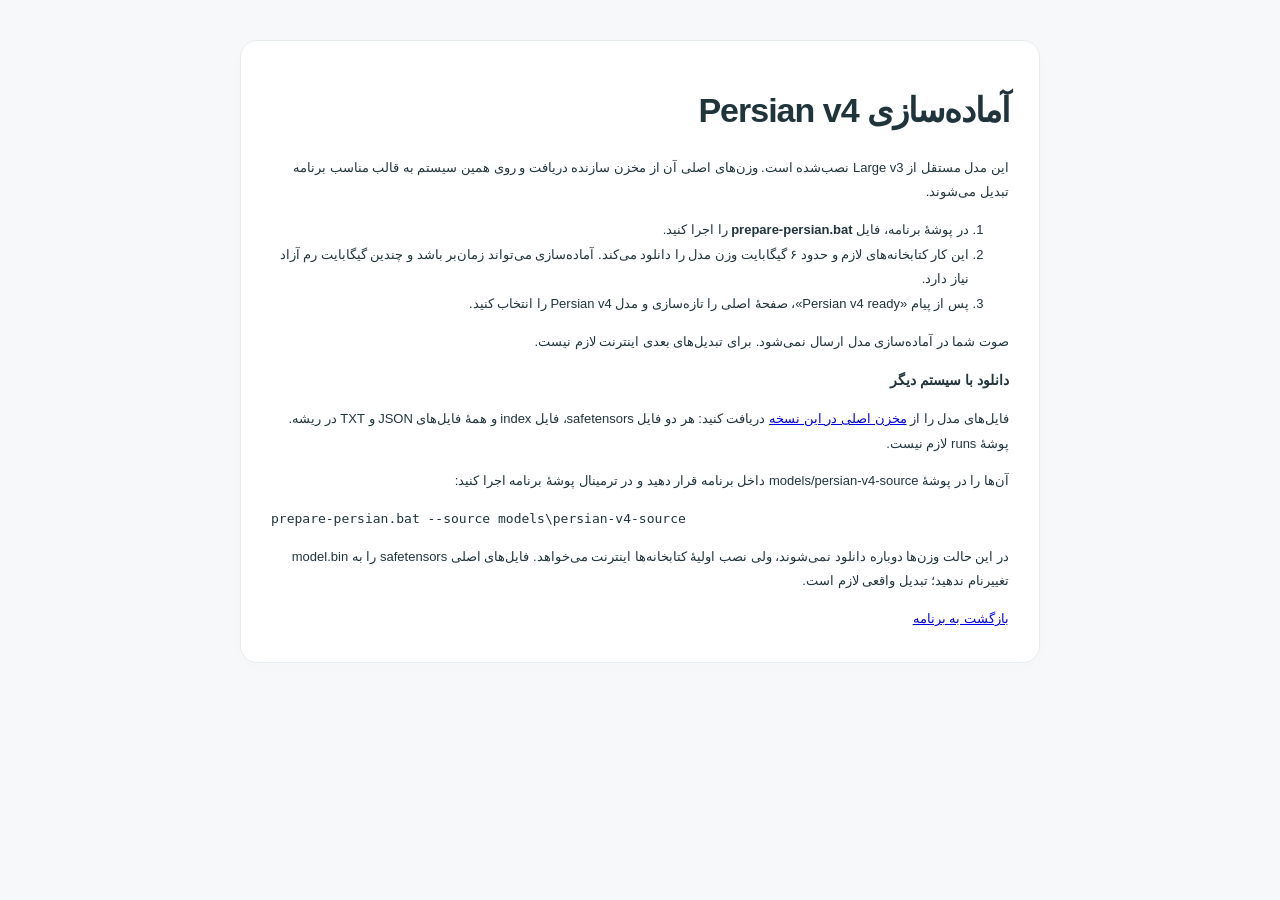
<file: static/models.html>
<!doctype html><html lang="fa" dir="rtl"><meta charset="utf-8"><meta name="viewport" content="width=device-width, initial-scale=1"><title>آماده‌سازی Persian v4</title><link rel="stylesheet" href="/static/style.css"><body><article class="card" style="max-width:800px;margin:40px auto;padding:30px"><h1>آماده‌سازی Persian v4</h1><p>این مدل مستقل از Large v3 نصب‌شده است. وزن‌های اصلی آن از مخزن سازنده دریافت و روی همین سیستم به قالب مناسب برنامه تبدیل می‌شوند.</p><ol><li>در پوشهٔ برنامه، فایل <b>prepare-persian.bat</b> را اجرا کنید.</li><li>این کار کتابخانه‌های لازم و حدود ۶ گیگابایت وزن مدل را دانلود می‌کند. آماده‌سازی می‌تواند زمان‌بر باشد و چندین گیگابایت رم آزاد نیاز دارد.</li><li>پس از پیام «Persian v4 ready»، صفحهٔ اصلی را تازه‌سازی و مدل Persian v4 را انتخاب کنید.</li></ol><p>صوت شما در آماده‌سازی مدل ارسال نمی‌شود. برای تبدیل‌های بعدی اینترنت لازم نیست.</p><h2>دانلود با سیستم دیگر</h2><p>فایل‌های مدل را از <a href="https://huggingface.co/nezamisafa/whisper-persian-v4/tree/b84fc89f5d8c6a08acbd0930c74010f8bb555253">مخزن اصلی در این نسخه</a> دریافت کنید: هر دو فایل safetensors، فایل index و همهٔ فایل‌های JSON و TXT در ریشه. پوشهٔ runs لازم نیست.</p><p>آن‌ها را در پوشهٔ models/persian-v4-source داخل برنامه قرار دهید و در ترمینال پوشهٔ برنامه اجرا کنید:</p><pre dir="ltr" style="white-space:pre-wrap">prepare-persian.bat --source models\persian-v4-source</pre><p>در این حالت وزن‌ها دوباره دانلود نمی‌شوند، ولی نصب اولیهٔ کتابخانه‌ها اینترنت می‌خواهد. فایل‌های اصلی safetensors را به model.bin تغییرنام ندهید؛ تبدیل واقعی لازم است.</p><a href="/">بازگشت به برنامه</a></article></body></html>
</file>
<file: static/style.css>
:root{--bg:#f7f8fa;--ink:#20343b;--muted:#7b888f;--teal:#087f79;--line:#e7ecee}*{box-sizing:border-box}body{margin:0;background:var(--bg);color:var(--ink);font-family:Tahoma,"Segoe UI",sans-serif;font-size:13px;line-height:1.9}button,input,select,textarea{font:inherit}button,a,input,select,summary{ -webkit-tap-highlight-color:transparent}button{cursor:pointer}button:disabled{opacity:.45;cursor:not-allowed}button:focus-visible,a:focus-visible,select:focus-visible,textarea:focus-visible,.dropzone:focus-within{outline:3px solid #53bcb4;outline-offset:3px}[hidden]{display:none!important}.sidebar{position:fixed;right:0;top:0;width:236px;height:100vh;background:white;border-left:1px solid var(--line);padding:34px 24px;display:flex;flex-direction:column}.brand{display:flex;gap:12px;align-items:center;text-decoration:none;color:var(--ink);font-weight:bold;font-size:27px}.brand-icon{background:var(--teal);color:#fff;width:45px;height:49px;text-align:center;border-radius:15px 15px 5px 15px;line-height:43px}.brand small{display:block;font-size:10px;color:var(--muted);font-weight:normal;margin-top:-3px}.nav-label{color:#99a3a8;font-size:10px;margin:55px 10px 14px}.nav-item{padding:12px;border-radius:9px}.nav-item span{margin-left:10px}.active{background:#eaf5f2;color:var(--teal);font-weight:bold}.side-note{margin-top:auto;border:1px solid var(--line);border-radius:13px;padding:17px;background:linear-gradient(140deg,#fff,#f5faf8)}.privacy-icon{font-size:28px;color:var(--teal)}.side-note h3{font-size:12px;margin:8px 0}.side-note p{font-size:11px;color:var(--muted);line-height:2}.local-badge{font-size:10px;color:var(--teal)}i{display:inline-block}.local-badge i,.connection i{width:6px;height:6px;background:#39a78c;border-radius:50%;margin-left:6px}.sidebar footer{font-size:9px;color:#9aa5aa;padding-top:22px}.sidebar footer span{display:block;direction:ltr;text-align:right;font-size:9px;letter-spacing:2px}main{margin-right:236px;padding:0 46px 24px;max-width:1900px}header{height:87px;border-bottom:1px solid var(--line);display:flex;justify-content:space-between;align-items:center;font-size:11px}.breadcrumb{color:var(--muted)}.breadcrumb span{margin:0 13px;color:#c1cacc}.connection{background:#fff;padding:4px 11px;border:1px solid var(--line);border-radius:30px;font-size:10px}.intro{padding:37px 0 29px}.eyebrow{font-size:10px;letter-spacing:1px;color:var(--teal)}h1{font-size:34px;letter-spacing:-1px;margin:7px 0 8px}h1 em{font-style:normal;color:var(--teal)}.intro p{margin:0;color:var(--muted);font-size:12px}.workspace{display:grid;grid-template-columns:minmax(285px,360px) minmax(360px,1fr);gap:23px;align-items:stretch}.card{background:#fff;border:1px solid var(--line);border-radius:17px;box-shadow:0 4px 22px #25394003;padding:23px}.card-title{display:flex;gap:12px;align-items:center}.step{font-size:11px;color:#89979b;background:#f5f7f8;border:1px solid var(--line);width:32px;height:32px;display:grid;place-items:center;border-radius:10px}.card h2{font-size:14px;margin:0}.card-title p{font-size:10px;color:var(--muted);margin:2px 0 0}.dropzone{position:relative;margin:22px 0 17px;background:#f8fbfa;border:1.5px dashed #bcd8d2;border-radius:12px;display:flex;align-items:center;flex-direction:column;padding:23px 8px 18px;cursor:pointer;text-align:center;transition:.2s}.dropzone.drag{background:#e3f4ef;border-color:var(--teal)}.dropzone input{position:absolute;inset:0;opacity:0;width:100%;cursor:pointer}.upload-icon{background:white;border:1px solid #dcebe6;color:var(--teal);border-radius:12px;width:42px;height:42px;line-height:38px;font-size:27px;margin-bottom:12px}.dropzone strong{font-size:12px;max-width:100%;overflow-wrap:anywhere}.dropzone>span:not(.upload-icon){font-size:10px;color:var(--muted)}.dropzone .file-types{margin-top:17px;letter-spacing:1px;font-size:9px!important}.dropzone small{font-size:9px;color:#9aa6aa}audio{width:100%;height:38px;margin:0 0 13px}.settings-heading{display:flex;justify-content:space-between;align-items:center}.settings-heading h3{font-size:11px;margin:8px 0}.settings-heading span{font-size:9px;color:var(--teal);background:#edf6f2;padding:1px 7px;border-radius:5px}.field{display:block;font-size:10px;color:#65777f;margin:12px 0}.field select,.field textarea{display:block;width:100%;border:1px solid #dfe6e9;border-radius:8px;padding:9px 10px;margin-top:6px;color:var(--ink);background:#fff;resize:vertical;font-size:11px}summary{cursor:pointer;list-style:none;font-size:10px;color:#78888e;padding:11px 0}summary span{float:left}details{border-top:1px solid var(--line);margin-top:18px}.hint,.check{font-size:10px;color:var(--muted)}.check{display:flex;align-items:center;gap:6px}.primary{border:0;border-radius:9px;background:var(--teal);color:white;padding:12px;width:100%;margin-top:13px;font-size:12px;font-weight:bold}.primary span{float:left;margin-left:8px;font-size:17px}.download-note{color:#96a1a6;font-size:9px;text-align:center;margin:10px 3px 0;line-height:1.9}.result-card{display:flex;flex-direction:column;min-height:660px;padding:0;overflow:hidden}.result-header{padding:23px;display:flex;justify-content:space-between;align-items:center;border-bottom:1px solid var(--line)}.pill{border:1px solid var(--line);background:#f8fafb;padding:2px 11px;border-radius:20px;font-size:9px;color:#8a969c}.empty{flex:1;display:flex;flex-direction:column;align-items:center;justify-content:center;padding:70px 20px;text-align:center}.wave{display:flex;align-items:center;gap:5px;height:73px;padding:20px;background:#f1f7f5;border-radius:23px;margin-bottom:18px;direction:ltr}.wave i{height:14px;width:4px;border-radius:5px;background:#94c5b7}.wave i:nth-child(2n){height:27px}.wave i:nth-child(3n){height:40px;background:#409e88}.wave i:nth-child(5){height:52px;background:var(--teal)}.empty h3{font-size:15px;margin:15px 0 7px}.empty p{font-size:11px;color:#98a2a8;max-width:270px}.features{display:flex;gap:13px;font-size:9px;color:#94a1a7;margin-top:25px;flex-wrap:wrap;justify-content:center}.features span:before{content:'✓';margin-left:4px;color:#6ea791}.result-footer{margin-top:auto;border-top:1px solid var(--line);padding:16px 22px;background:#fdfefe}.result-footer p{font-size:9px;color:#94a0a6;margin:0 0 12px}.export-actions{display:flex;gap:8px;flex-wrap:wrap}.export-actions button{font-size:10px;border:1px solid #dae5e4;background:#fff;border-radius:7px;padding:6px 12px;color:#43615f}.export-actions button:first-child{margin-left:auto}.bottom-note{font-size:10px;color:#89999e;margin-top:24px}.bottom-note span{color:#3b9587;margin-left:6px}#progress-area{padding:17px 23px;background:#f5faf8}.progress-heading{display:flex;justify-content:space-between;gap:12px;font-size:11px;color:var(--teal)}progress{width:100%;height:5px;accent-color:var(--teal)}.text-button{background:none;border:0;font-size:10px;color:#957044}.error{background:#fff3ef;color:#9c4835;margin:16px;padding:13px;border-radius:8px;font-size:11px}.segments{padding:12px 22px;max-height:550px;overflow:auto}.segment{padding:13px 0;border-bottom:1px solid #f0f3f4}.segment-top{display:flex;align-items:center;gap:10px}.timestamp{direction:ltr;font-size:10px;color:var(--teal);background:#edf6f3;border:none;border-radius:5px;padding:2px 7px}.review-label{font-size:9px;color:#a67e28}.segment textarea{width:100%;resize:vertical;border:1px solid transparent;border-radius:7px;background:transparent;color:var(--ink);line-height:2.1;padding:6px;margin-top:5px;min-height:65px;font-size:13px}.segment textarea:hover{border-color:var(--line)}.toast{position:fixed;bottom:25px;left:30px;background:#203f3b;color:white;padding:12px 25px;border-radius:10px;box-shadow:0 6px 20px #0002;z-index:5}@media(min-width:1600px){main{padding-right:65px;padding-left:65px}.workspace{grid-template-columns:390px 1fr}}@media(max-width:1100px){.sidebar{width:190px;padding:27px 17px}main{margin-right:190px;padding:0 25px 20px}.workspace{grid-template-columns:minmax(260px,320px) minmax(300px,1fr);gap:15px}.card{padding:18px}.result-card{padding:0}}@media(max-width:850px){.sidebar{position:static;width:100%;height:auto;padding:15px 23px;border-left:0;border-bottom:1px solid var(--line)}.brand{font-size:22px}.brand-icon{height:40px;width:37px;line-height:35px}.sidebar .nav-label,.sidebar .nav-item,.side-note,.sidebar footer{display:none}main{margin:0;padding:0 20px 20px}header{height:58px}.intro{padding:25px 0}.workspace{grid-template-columns:1fr 1.3fr}h1{font-size:28px}}@media(max-width:620px){.workspace{grid-template-columns:1fr}.intro p{font-size:11px}.result-card{min-height:460px}.empty{padding:40px 15px}.bottom-note{font-size:9px}.connection{font-size:9px}.result-header{padding:18px}.brand small{font-size:9px}}
.group-help{display:flex;align-items:center;justify-content:space-between;gap:10px;padding:10px 22px;font-size:10px;color:#758b88;background:#f6faf9}.attach-audio{position:relative;overflow:hidden;white-space:nowrap;color:var(--teal);border:1px solid #cbded9;border-radius:6px;padding:3px 9px;cursor:pointer}.attach-audio input{position:absolute;inset:0;opacity:0;width:100%;cursor:pointer}.transcript-group{border:1px solid #dce8e4;border-radius:12px;margin:8px 0 18px;overflow:hidden}.group-header{display:flex;gap:12px;align-items:center;flex-wrap:wrap;background:#edf6f3;padding:12px}.group-header strong{font-size:12px}.group-times{direction:ltr;font-size:10px;color:#60847b}.group-play{margin-right:auto;border:1px solid #bed8cf;border-radius:7px;background:white;color:var(--teal);padding:5px 10px;font-size:11px}.group-play[aria-pressed=true]{background:var(--teal);color:white}.group-seek{display:block;width:calc(100% - 28px);margin:10px 14px;direction:ltr;accent-color:var(--teal)}.group-body{padding:0 13px}.group-body .segment:last-child{border-bottom:0}.segments{max-height:680px}.group-body textarea{background:#fff;min-height:70px}.group-body textarea:focus{background:#fbfdfc}@media(max-width:620px){.group-help{padding:10px 14px}.group-times{font-size:9px}.group-header{gap:8px}.segments{padding:8px 12px}}
.field input[type=password]{display:block;width:100%;padding:9px;border:1px solid #dfe6e9;border-radius:8px;margin-top:6px}.cloud-warning{padding:12px;border:1px solid #edc892;background:#fff7e9;color:#845f22;border-radius:8px;font-size:11px}
</file>
